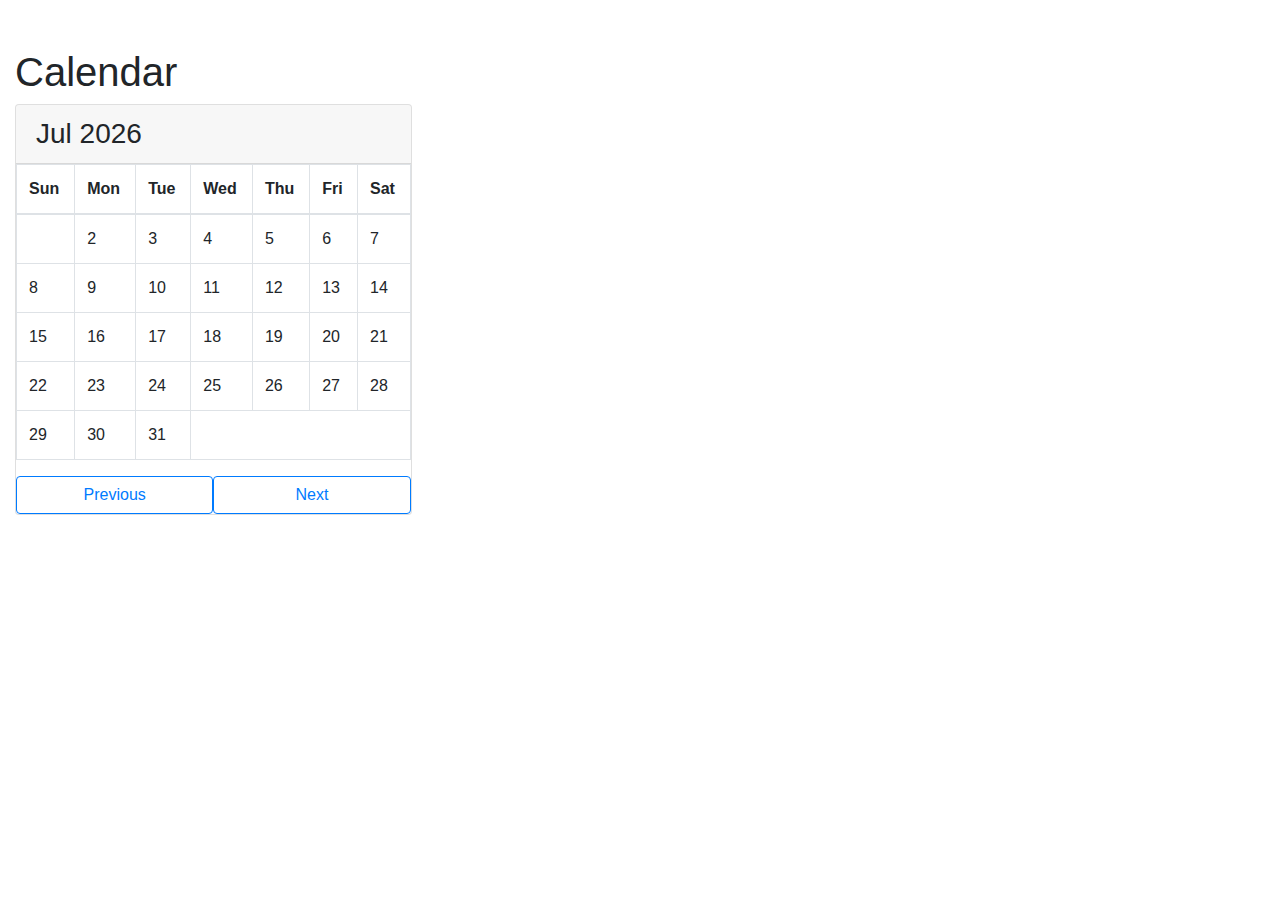
<file: CalendarJS/index.html>
<!doctype html>
<html lang="en">
  <head>
    <!-- Required meta tags -->
    <meta charset="utf-8">
    <meta name="viewport" content="width=device-width, initial-scale=1, shrink-to-fit=no">

    <!-- Bootstrap CSS -->
    <link rel="stylesheet" href="https://stackpath.bootstrapcdn.com/bootstrap/4.3.1/css/bootstrap.min.css" integrity="sha384-ggOyR0iXCbMQv3Xipma34MD+dH/1fQ784/j6cY/iJTQUOhcWr7x9JvoRxT2MZw1T" crossorigin="anonymous">

    <title>Hello, world!</title>
  </head>
  <body>
    <div class="contaner col-sm-4 col-md-7 col-lg-4 mt-5">
        <h1>Calendar</h1>
        <div class="card">
            <h3 class="card-header" id="monthAndYear">Month And Year</h3>
            <table class="table table-bordered table-responsive-sm" id="calendar">
                <thead>
                    <tr>
                        <th>Sun</th>
                        <th>Mon</th>
                        <th>Tue</th>
                        <th>Wed</th>
                        <th>Thu</th>
                        <th>Fri</th>
                        <th>Sat</th>
                    </tr>
                </thead>
                <tbody id="calendar-body"></tbody>
            </table>
            <div class="form-inline">
                <button class="btn btn-outline-primary col-sm-6" onclick="prev()">Previous</button>
                <button class="btn btn-outline-primary col-sm-6" onclick="next()">Next</button>
            </div>
        </div>
    </div>

    <!-- Optional JavaScript -->
    <!-- jQuery first, then Popper.js, then Bootstrap JS -->
    <script src="https://code.jquery.com/jquery-3.3.1.slim.min.js" integrity="sha384-q8i/X+965DzO0rT7abK41JStQIAqVgRVzpbzo5smXKp4YfRvH+8abtTE1Pi6jizo" crossorigin="anonymous"></script>
    <script src="https://cdnjs.cloudflare.com/ajax/libs/popper.js/1.14.7/umd/popper.min.js" integrity="sha384-UO2eT0CpHqdSJQ6hJty5KVphtPhzWj9WO1clHTMGa3JDZwrnQq4sF86dIHNDz0W1" crossorigin="anonymous"></script>
    <script src="https://stackpath.bootstrapcdn.com/bootstrap/4.3.1/js/bootstrap.min.js" integrity="sha384-JjSmVgyd0p3pXB1rRibZUAYoIIy6OrQ6VrjIEaFf/nJGzIxFDsf4x0xIM+B07jRM" crossorigin="anonymous"></script>
    <script src="calendar.js"></script>
</body>
</html>
</file>
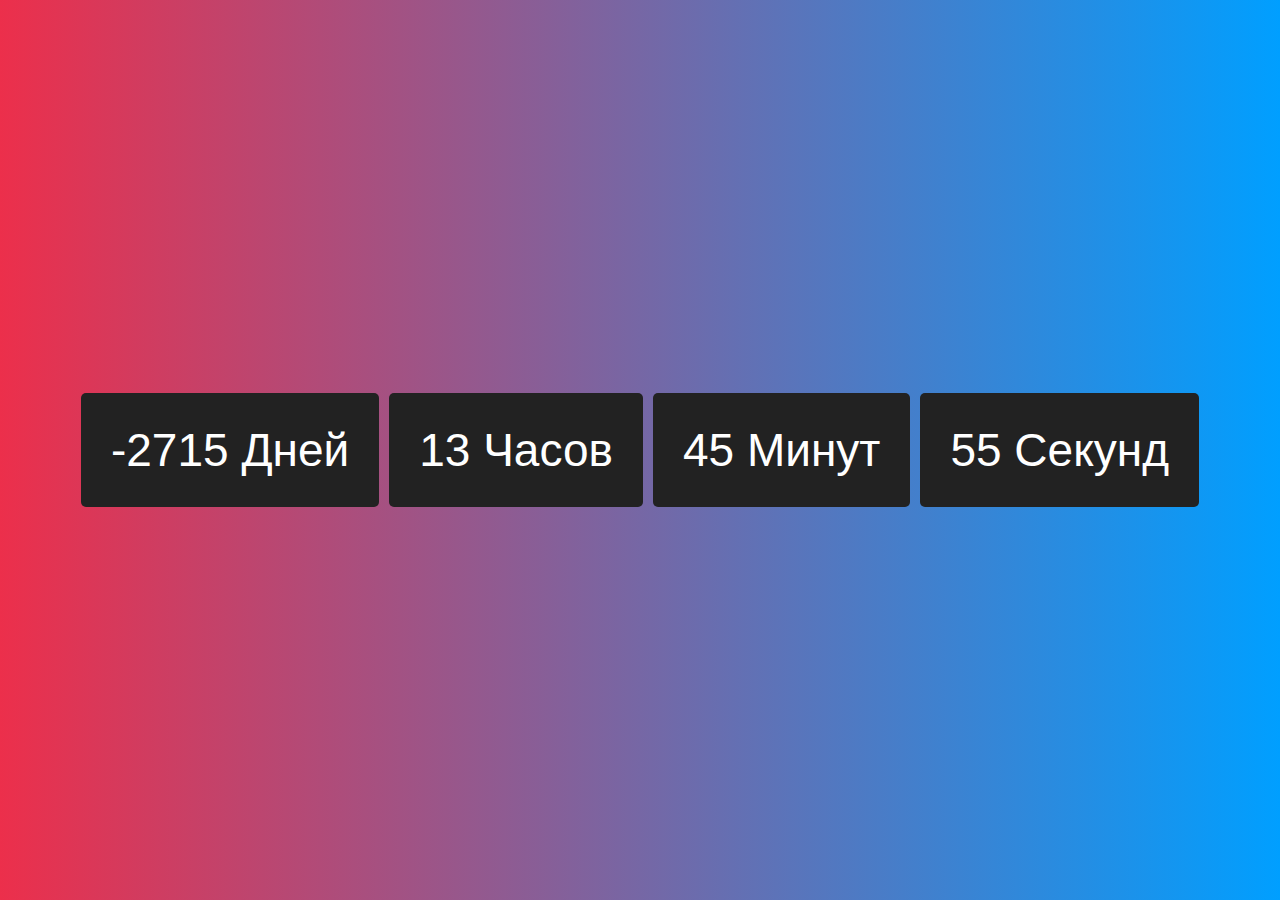
<file: CountDownJS/index.html>
<!DOCTYPE html>
<html lang="en">
<head>
    <meta charset="UTF-8">
    <meta name="viewport" content="width=device-width, initial-scale=1.0">
    <meta http-equiv="X-UA-Compatible" content="ie=edge">
    <title>Timer Example</title>
    <link rel="stylesheet" href="timer.css">
</head>
<body>
    <div class="container">
        <div id="countdown"></div> 
        <!-- <p>Created with love by Treamz</p> -->
    </div>
    <script src="timer.js"></script>
    <script>
        let timer = new Timer('2019,02,19');
        timer.start();
    </script>
</body>
</html>
</file>
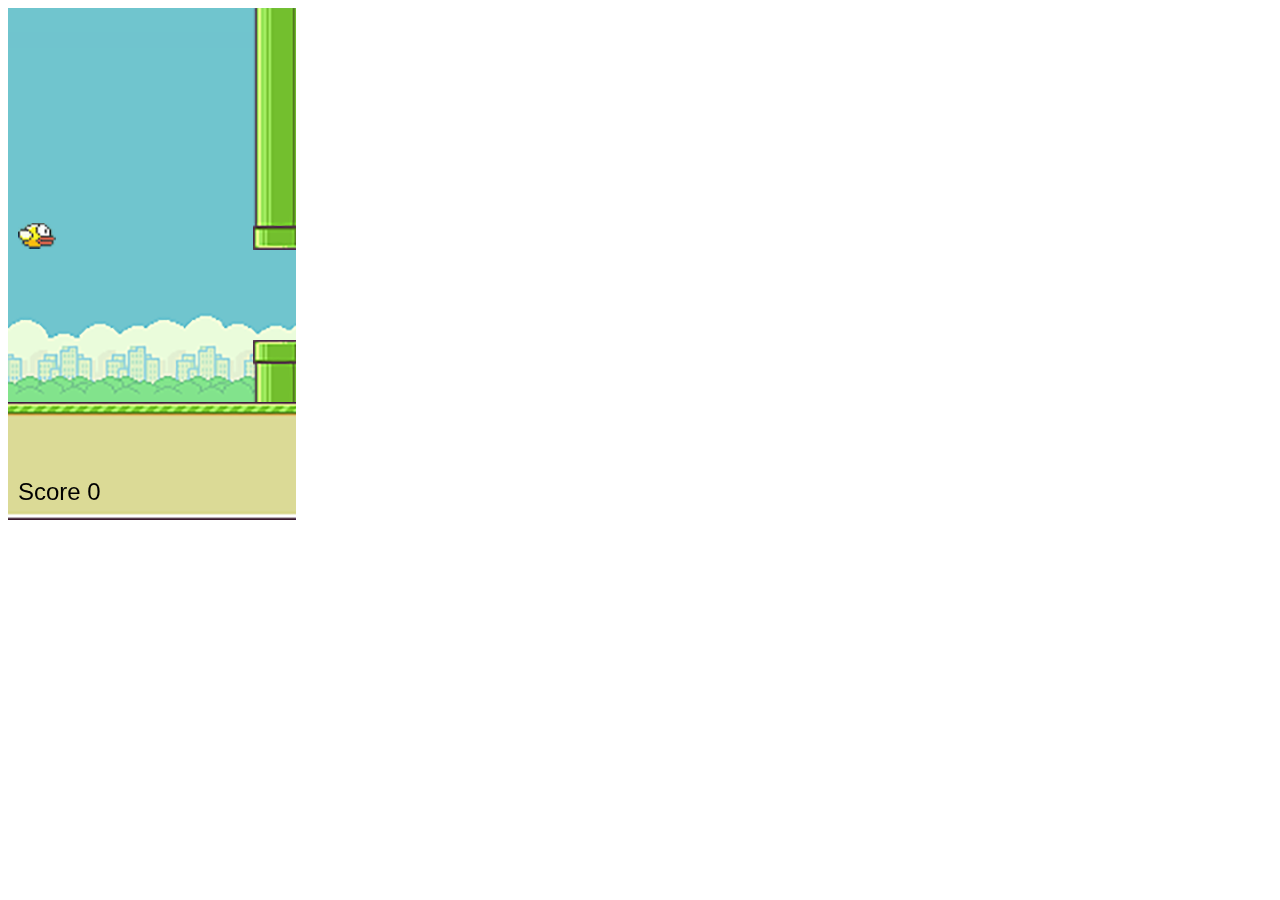
<file: FlappyBirdJS/index.html>
<!DOCTYPE html>
<html lang="en">
<head>
    <meta charset="UTF-8">
    <meta name="viewport" content="width=device-width, initial-scale=1.0">
    <meta http-equiv="X-UA-Compatible" content="ie=edge">
    <title>Flappy Bird</title>
</head>
<body>
    <canvas id="screen" height="512" width="288"></canvas>
    <script src="game.js"></script>
</body>
</html>
</file>
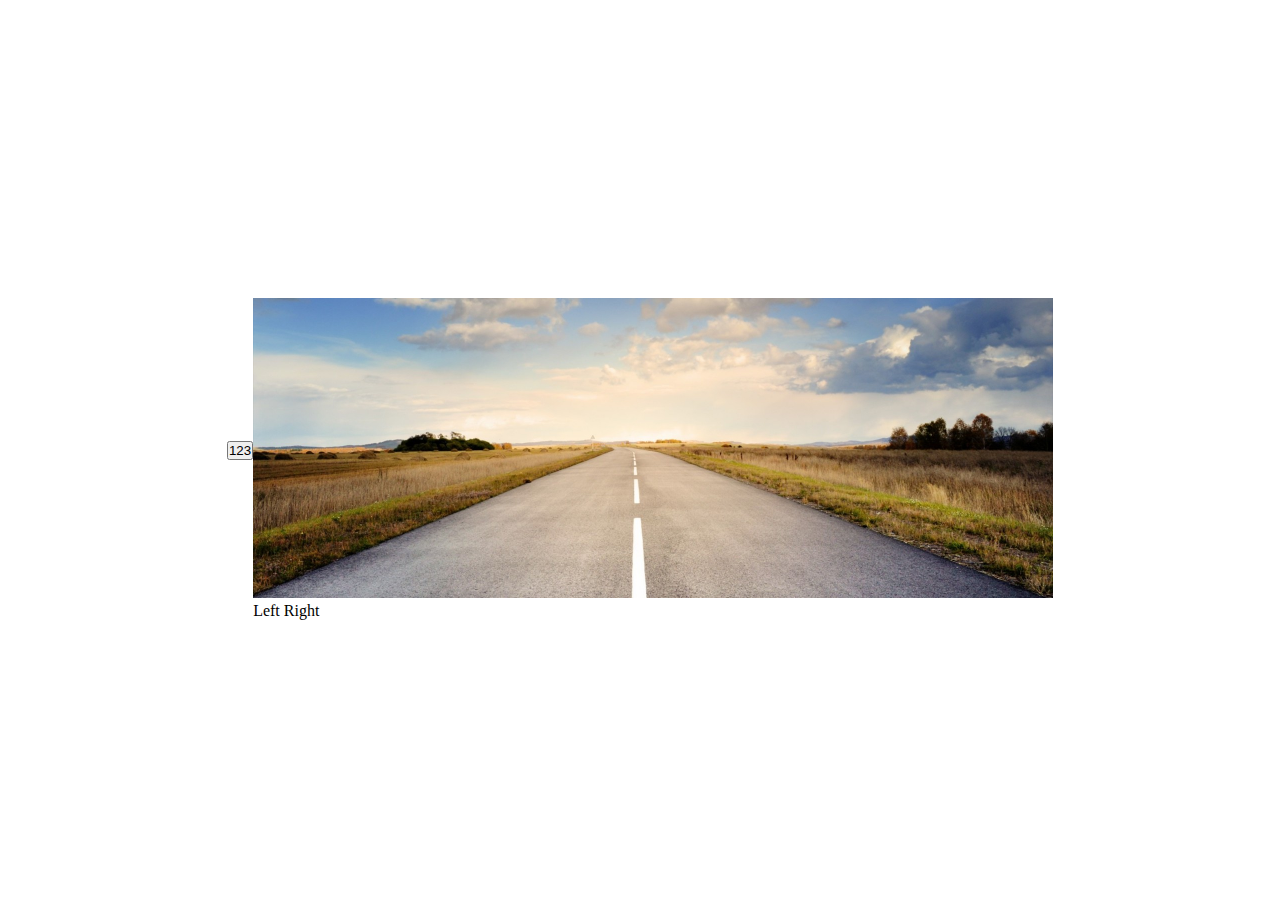
<file: Image Carousel/index.html>
<!DOCTYPE html>
<html lang="en">
<head>
    <meta charset="UTF-8">
    <meta name="viewport" content="width=device-width, initial-scale=1.0">
    <meta http-equiv="X-UA-Compatible" content="ie=edge">
    <title>Carousel Example</title>
    <link rel="stylesheet" href="tCarousel.css">
</head>
<body>
    <button id="clicker">123</button>
    <div id="tCarousel">
        <div class="slides">
                <div class="tItem active">
                        <img src="slides/slide_1.jpg" alt="Slide 1">
                    </div>
                    <div class="tItem">
                        <img src="slides/slide_2.jpg" alt="Slide 2">
                    </div>
                    <div class="tItem">
                        <img src="slides/slide_3.jpg" alt="Slide 3">
                    </div>
                    <div class="tItem">
                        <img src="slides/slide_4.jpg" alt="Slide 4">
                    </div>
        </div>
        <div class="controls">
            <span class="left">Left</span>
            <span class="right">Right</span>
        </div>
    </div>

    <script src="tCarousel.js"></script>
    <script>

    </script>
</body>
</html>
</file>
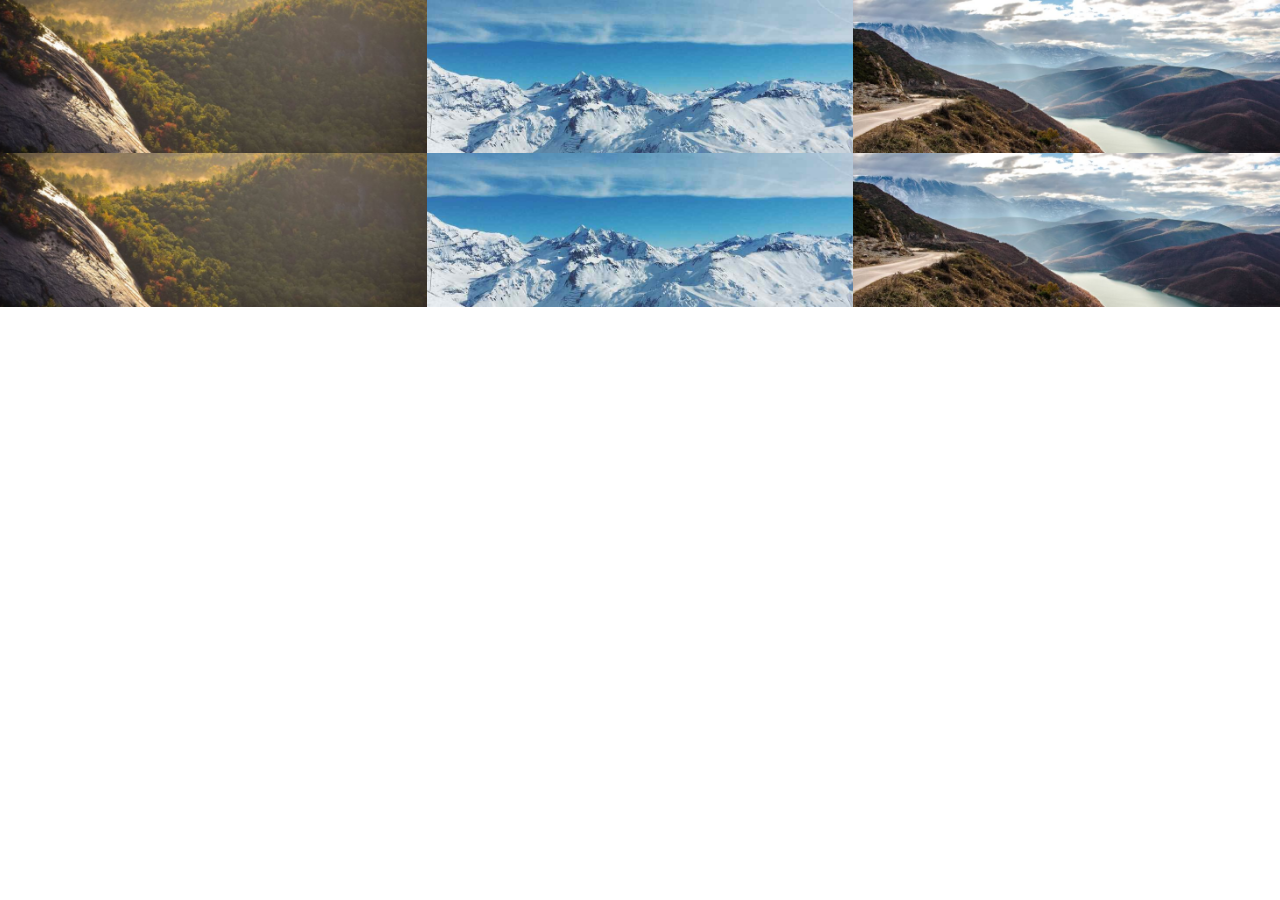
<file: LightboxJS/index.html>
<!DOCTYPE html>
<html lang="en">
<head>
    <meta charset="UTF-8">
    <meta name="viewport" content="width=device-width, initial-scale=1.0">
    <meta http-equiv="X-UA-Compatible" content="ie=edge">
    <title>Lighbox Example</title>
    <link rel="stylesheet" href="lightboxJS.css">
    <style>
        * {
            box-sizing: border-box;
            padding: 0;
            margin: 0;
        }
        body {
           
        }
        .container {
            display: flex;
            flex-direction: row;
            flex-wrap: wrap;
        }
        .container a {
            flex: 1 0 21%; /* explanation below */
        }
        .container a img {
            height: 100%;
            width: 100%;
            object-fit: cover;
        }
        @media only screen and (max-width: 600px) {
            .container a {
            flex: 1 0 100%; /* explanation below */
        }
        }
    </style>
</head>
<body>
    <div class="container gallery">
        <a href="#"><img src="images/img_1.jpg" data-lighbox="images/img_1.jpg" alt="Example image"></a>
        <a href="#"><img src="images/img_2.jpg" data-lighbox="images/img_2.jpg" alt="Example image"></a>
        <a href="#"><img src="images/img_3.jpg" data-lighbox="images/img_3.jpg" alt="Example image"></a>
    </div>
    <div class="container gallery2">
        <a href="#"><img src="images/img_1.jpg" data-lighbox="images/img_1.jpg" alt="Example image"></a>
        <a href="#"><img src="images/img_2.jpg" data-lighbox="images/img_2.jpg" alt="Example image"></a>
        <a href="#"><img src="images/img_3.jpg" data-lighbox="images/img_3.jpg" alt="Example image"></a>
    </div>
    <script src="lightboxJS.js"></script>
</body>
</html>
</file>
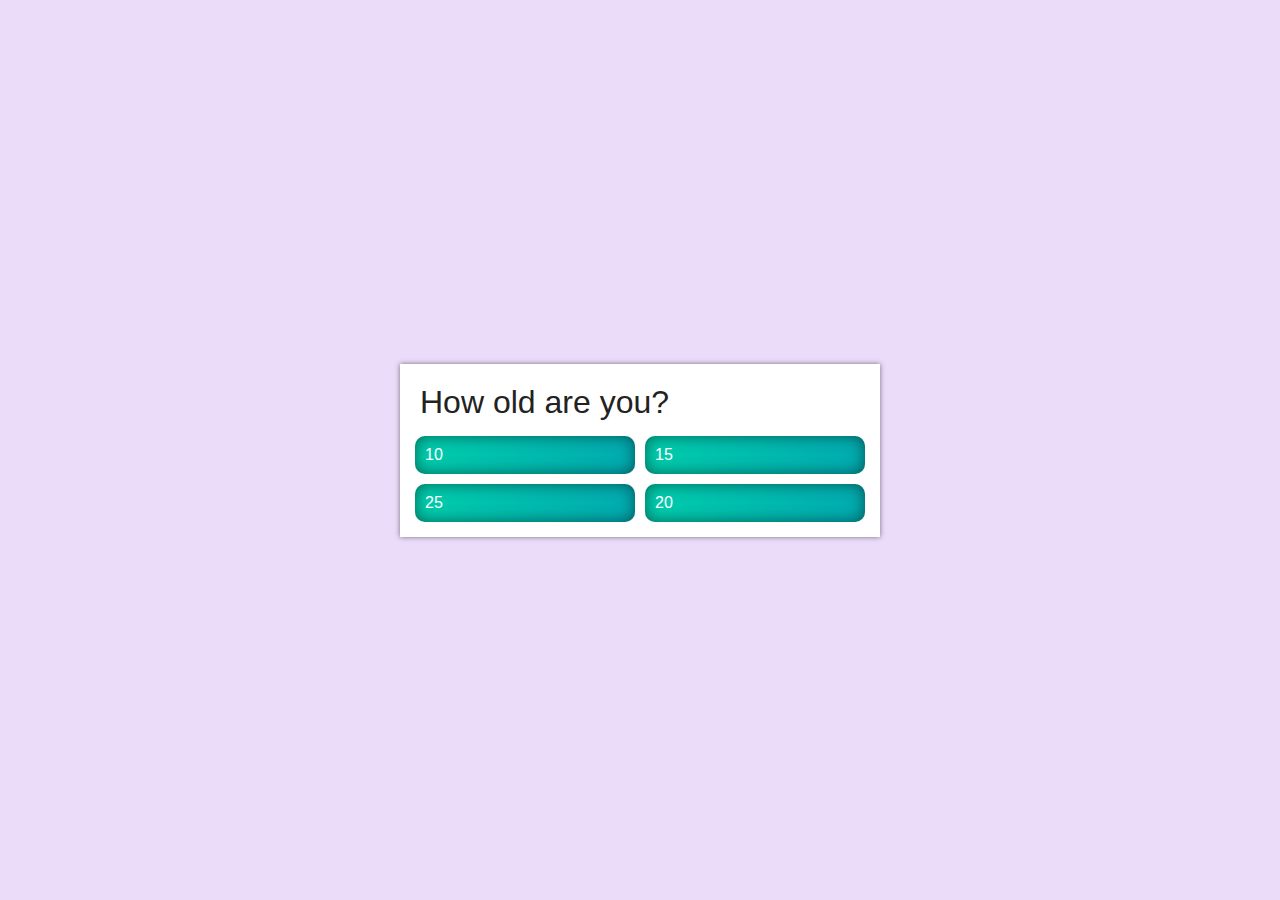
<file: QuizApp/index.html>
<!DOCTYPE html>
<html lang="en">
<head>
    <meta charset="UTF-8">
    <meta name="viewport" content="width=device-width, initial-scale=1.0">
    <meta http-equiv="X-UA-Compatible" content="ie=edge">
    <title>Quiz</title>
    <link rel="stylesheet" href="quiz.css">
</head>
<body>
    <div class="quizContainer">
        <div class="quiz">
            <div class="title"></div>
            <div class="answers">
                
            </div>
        </div>
    </div>
<script src="quiz.js"></script>    
</body>
</html>
</file>
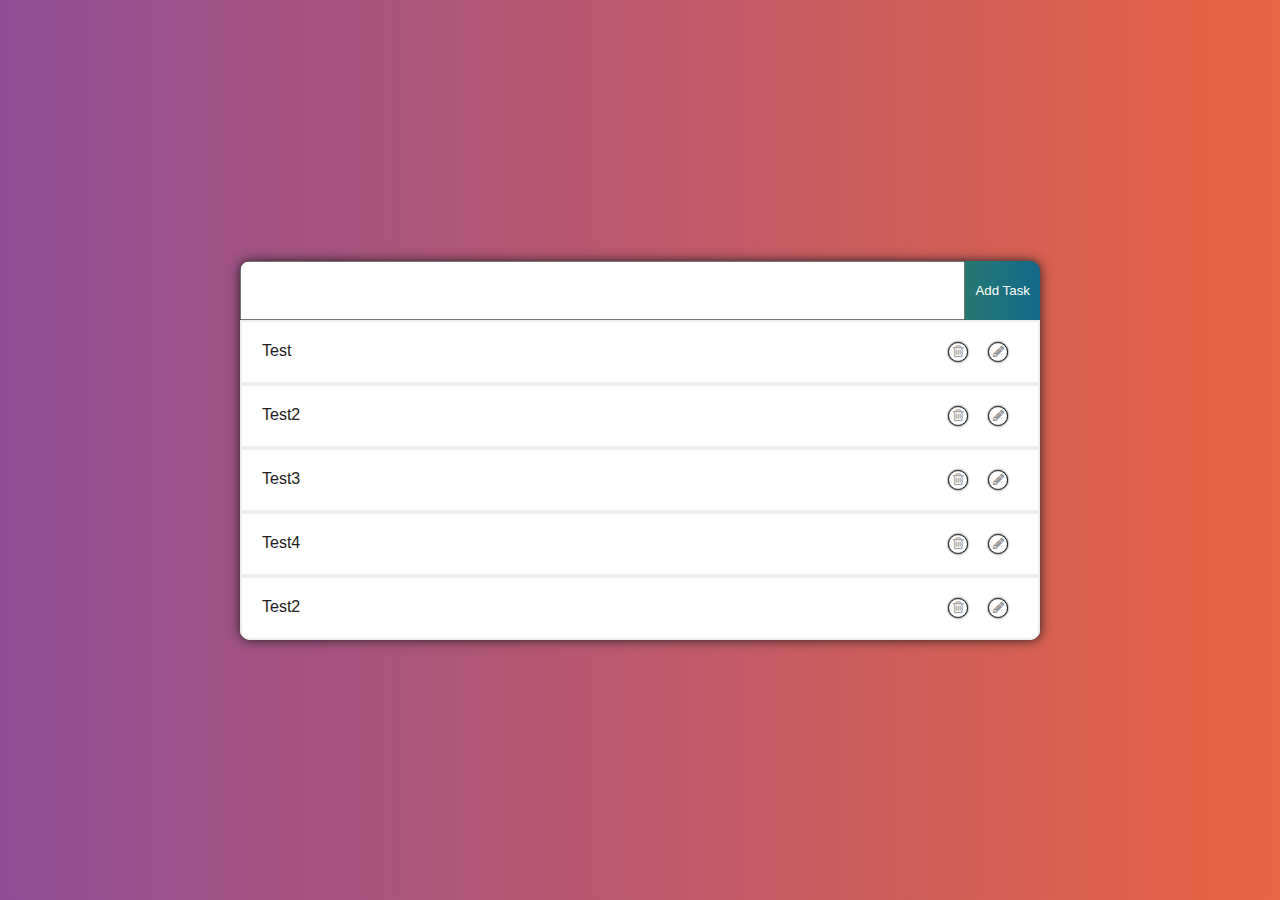
<file: todolist/index.html>
<!DOCTYPE html>
<html lang="en">
<head>
    <meta charset="UTF-8">
    <meta name="viewport" content="width=device-width, initial-scale=1.0">
    <meta http-equiv="X-UA-Compatible" content="ie=edge">
    <title>Document</title>
    <link rel="stylesheet" href="main.css">
    <link rel="stylesheet" href="https://cdnjs.cloudflare.com/ajax/libs/font-awesome/4.7.0/css/font-awesome.css">
</head>
<body>

    <div id="app">
        <div class="flexContainer">
            <input type="text" id="inputField">
            <button id="addBtn" type="submit">Add Task</button>
        </div>
        <ul id=todos>
            
        </ul>
    </div>
    <script src="main.js"></script>
    
</body>
</html>
</file>
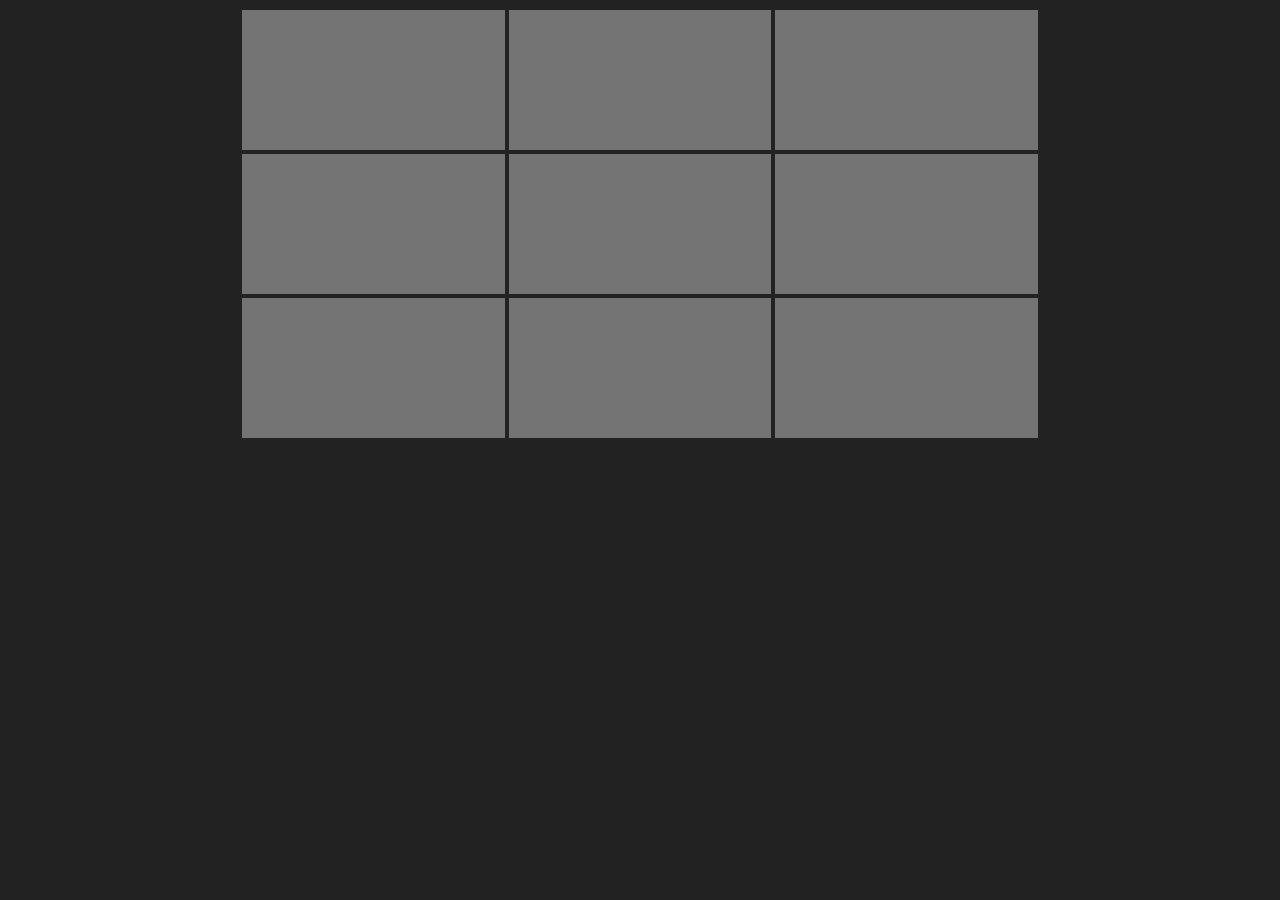
<file: tictactoe/krestiki-niliki/index.html>
<!DOCTYPE html>
<html lang="en">
<head>
    <meta charset="UTF-8">
    <meta name="viewport" content="width=device-width, initial-scale=1.0">
    <meta http-equiv="X-UA-Compatible" content="ie=edge">
    <title>Document</title>
    <link rel="stylesheet" href="main.css">
</head>
<body>
    <div class="container">
        <div id="table" class="table">
            <div id="first" class="block"></div>
            <div id="second" class="block"></div>
            <div id="third" class="block"></div>
            <div id="four" class="block"></div>
            <div id="five" class="block"></div>
            <div id="six" class="block"></div>
            <div id="seven" class="block"></div>
            <div id="eight" class="block"></div>
            <div id="nine" class="block"></div>
        </div>
        
    </div>
    <script src="engine.js"></script>
</body>
</html>
</file>
<file: CountDownJS/timer.css>
* {
    padding: 0;
    margin: 0;
}
.container {
    background: #009FFF;  /* fallback for old browsers */
    background: -webkit-linear-gradient(to right, #ec2F4B, #009FFF);  /* Chrome 10-25, Safari 5.1-6 */
    background: linear-gradient(to right, #ec2F4B, #009FFF); /* W3C, IE 10+/ Edge, Firefox 16+, Chrome 26+, Opera 12+, Safari 7+ */    
    height: 100vh;
    display: flex;
    justify-content: center;
    flex-direction: column;
    align-items: center;
}

p {
    margin: 10px;
    color: #fff;
}
/* Timer */
#countdown {
    display: inline-flex;
    position: relative;
}
#countdown > div {
    font-family: Arial, san-serif;
    font-size: 46px;
    color:#fff;
    border-radius: 5px;
    padding: 30px;
    margin: 5px;
    background-color: #222;
}
#countdown > .cdays > .days {
    
}
</file>
<file: Image Carousel/tCarousel.css>
* {
    box-sizing: border-box;
    padding: 0;
    margin: 0;
}
body {
    height: 100vh;
    display: flex;
    justify-content: center;
    align-items: center;
}
#tCarousel {

    
}
#tCarousel .slides {
    position: relative;
    overflow: hidden;
    width: 800px;
    perspective: 600px;
    display: flex;
    justify-content: flex-start;
    align-items: center;
    flex-wrap: nowrap;
}
#tCarousel img {
    width: 0;
    height: 300px;
    object-fit: cover;
    transition: all .4s ease-in-out;
}
#tCarousel .tItem.active img {
    width: 800px;
}
#tCarousel .tItem.out img {
    width: 0;
}

.controls {
    position: absolute;
}
</file>
<file: QuizApp/quiz.css>
* {
    padding: 0;
    margin: 0;
    box-sizing: border-box;
}

html,body {
    font-size: 16px;
    background: rgb(235, 220, 250);
    font-family: Arial, Helvetica, sans-serif;
    display: flex;
    justify-content: center;
    align-items: center;
    height: 100vh;
}

.quizContainer {
    width: 30rem;
    background: #fff;
    box-shadow: 0 0 5px rgba(0,0,0,.5);
    padding: 10px;
}

.quizContainer .answers {
    display: flex;
    flex-wrap: wrap;

}

.quizContainer .answers > div {
    cursor: pointer;
    color: #fff;
    flex: 1 0 42%;
    padding: 10px;
    margin: 5px;
    border-radius: 10px;
    box-shadow: inset 0 0 15px rgba(0, 0, 0,.5);
    background: #02AAB0;  /* fallback for old browsers */
background: -webkit-linear-gradient(to right, #00CDAC, #02AAB0);  /* Chrome 10-25, Safari 5.1-6 */
background: linear-gradient(to right, #00CDAC, #02AAB0); /* W3C, IE 10+/ Edge, Firefox 16+, Chrome 26+, Opera 12+, Safari 7+ */
transition: .4s ease-in-out;
}

.quizContainer .answers > div:hover {
    box-shadow: inset 0 0 5px rgba(0, 0, 0,.5);
}

.quizContainer .title {
    color: #222;
    font-size: 2rem;
    padding: 10px;
}

#modalWrap {
    position: absolute;
    height: 100%;
    width: 100%;
    display: flex;
    justify-content: center;
    align-items: center;
    background: rgba(255,255,255,0.8);
}

.correct {
    color: #ff424d;
    font-size: 2rem;
}
</file>
<file: todolist/main.css>
* {
    margin: 0;
    padding: 0;
}

/* width */
::-webkit-scrollbar {
    width: 5px;
  }
  
  /* Track */
  ::-webkit-scrollbar-track {
    box-shadow: inset 0 0 5px grey; 
    border-radius: 10px;
  }
   
  /* Handle */
  ::-webkit-scrollbar-thumb {
    background: #e96443;  /* fallback for old browsers */
    background: -webkit-linear-gradient(to right, #904e95, #e96443);  /* Chrome 10-25, Safari 5.1-6 */
    background: linear-gradient(to right, #904e95, #e96443); /* W3C, IE 10+/ Edge, Firefox 16+, Chrome 26+, Opera 12+, Safari 7+ */
   
  }
  
  /* Handle on hover */
  ::-webkit-scrollbar-thumb:hover {
    background: #e96443;  /* fallback for old browsers */
    background: -webkit-linear-gradient(to right, #904e95, #e96443);  /* Chrome 10-25, Safari 5.1-6 */
    background: linear-gradient(to right, #904e95, #e96443); /* W3C, IE 10+/ Edge, Firefox 16+, Chrome 26+, Opera 12+, Safari 7+ */
  }

body {
    background: #e96443;  /* fallback for old browsers */
    background: -webkit-linear-gradient(to right, #904e95, #e96443);  /* Chrome 10-25, Safari 5.1-6 */
    background: linear-gradient(to right, #904e95, #e96443); /* W3C, IE 10+/ Edge, Firefox 16+, Chrome 26+, Opera 12+, Safari 7+ */
    display: flex;
    justify-content: center;
    align-items: center;
    min-height: 100vh;
    padding: 0 10px;
}


#app {
    margin: 20px;
    width: 800px;
    margin: 0 auto;
    background-color: #444;
    color: #222;
    font-family: Arial, Helvetica, sans-serif;
    border-radius: 10px;
    overflow: hidden;
    box-shadow: 0 0 12px #222;
    
   
}
ul {
    max-height: 500px;
    overflow: auto;
}

ul > li {
    border: 2px solid #eeeeee;
    list-style-type: none;
    padding: 20px;
    overflow: auto;
    background-color: #fff;
    cursor: pointer;
    transition: all .4s ease;
}

ul > li:hover {
    border: 2px solid #eeeeee;
    list-style-type: none;
    padding: 20px;
    overflow: auto;
    background-color: #e2e2e2;
}

.flexContainer {
    display: flex;
}

#inputField {
    flex: 1;
    padding: 20px 5px;
}

#addBtn {
    padding: 10px;
    cursor: pointer;
    color: #fff;
    border: none;
    background: #136a8a;  /* fallback for old browsers */
    background-size: 200%;
background: -webkit-linear-gradient(to right, #267871, #136a8a);  /* Chrome 10-25, Safari 5.1-6 */
background: linear-gradient(to right, #267871, #136a8a); /* W3C, IE 10+/ Edge, Firefox 16+, Chrome 26+, Opera 12+, Safari 7+ */

}

.del, .edit {
    margin: 0 10px;
    position: relative;
    height: 20px;
    width: 20px;
    cursor: pointer;
    float: right;
    background-color: #fff;
    color: #999;
    border: none;
    font-weight: bold;
    box-shadow: 0 0 2px #000;
    border: 1px solid #222;
    border-radius: 50%;
}

.complete {
    text-decoration: line-through;
    background-color: rgba(255, 255, 255, .6);
}

.noshow {
    opacity: 0;
    transform: translateX(-100%);
    transition: all .4s ease;
}

.btns {
    display: inline-flex;
    float: right;
}
</file>
<file: tictactoe/krestiki-niliki/main.css>
body {
    background: #222;
    font-family: Arial, san-serif;
}

.container {
    position: relative;
    width: 800px;
    margin: 0 auto;
}

.container > button {
    background-color: rgba(192, 3, 3, 0.719);
    border: 2px solid rgba(192, 3, 3, 0.719);
    display: block;
    width: 100%;
    padding: 20px;
}
.table {
    display: flex;
    flex-wrap: wrap;
}

.block {
    cursor: pointer;
    background-color: #747474;
    border: 2px solid #222;
    height: 140px;
    flex: 1 0 30%;
    transition: all .4s ease-in-out;
}

.block:hover {
    box-shadow: 0 0 2px #222;
    background-color: rgb(90, 90, 90);

}

.block.zero,.block.xxxx {
    
    position: relative;
}
.block.xxxx:before {
    content: 'X';
    font-size: 4em;
    display: flex;
    justify-content: center;
    align-items: center;
    height: 100%;
    background-color: #ff7b00;
}

.block.zero:before {
    content: 'O';
    font-size: 4em;
    display: flex;
    justify-content: center;
    align-items: center;
    height: 100%;
    background-color: rgb(0, 162, 255);
}

.msg {
    font-size: 46px;
    color: rgb(255, 102, 0);
    display: flex;
    flex-direction: column;
    justify-content: center;
    align-items: center;
    top: 0;
    left: 0;
    width: 100%;
    height: 100%;
    text-align: center;
    position: fixed;
    background: rgba(255, 255, 255,.9);
}

@media (min-width: 481px) and (max-width: 767px) {
  
    .container {
        width: 100%;
    }
    
  }
</file>
<file: LightboxJS/lightboxJS.css>
.modalWrapper {
    position: fixed;
    width: 100%;
    height: 100%;
    top: 0;
    left: 0;
    background: rgba();
    background: #77A1D3;
    background: -webkit-linear-gradient(to right, rgba(230, 132, 174,.9), rgba(121, 203, 202,.9), rgba(119, 161, 211,.9));
    background: linear-gradient(to right, rgba(230, 132, 174,.9), rgba(121, 203, 202,.9), rgba(119, 161, 211,.9));
    opacity: 0;
    display: flex;
    justify-content: center;
    align-items: center;
    transition: all .4s ease-in-out;
}


.modalWrapper.open {
    opacity: 1;
}

.modal {
    position: relative;
    display: flex;
    justify-content: center;
    align-items: flex-start;
}

.modal > img {
    object-fit: contain;
    width: 100%;
    padding: 10px;
}

.closeModal {
    cursor: pointer;
    width: 2.5rem;
    position: absolute;
    height: 2.5rem;
    top: -4rem;
    display: block;
}

.closeModal > span {
    
    margin-top: .6rem;
    width: 2.5rem;
    height: .3rem;
    background: #fff;
    display: block;
    transition: all .4s ease-in-out;
}
.closeModal > span:before {
    content: '';
    width: 2.5rem;
    height: .3rem;
    background: #fff;
    display: block;
    transform: translate(0,1rem);
    transition: all .4s ease-in-out;
    
}
.closeModal:hover > span {
    transform: translate(0,.5rem) rotate(215deg);
}
.closeModal:hover > span:before {
    transform: rotate(110deg);
}

.modalWrapper.open.close {
    opacity: 0;
}
</file>
